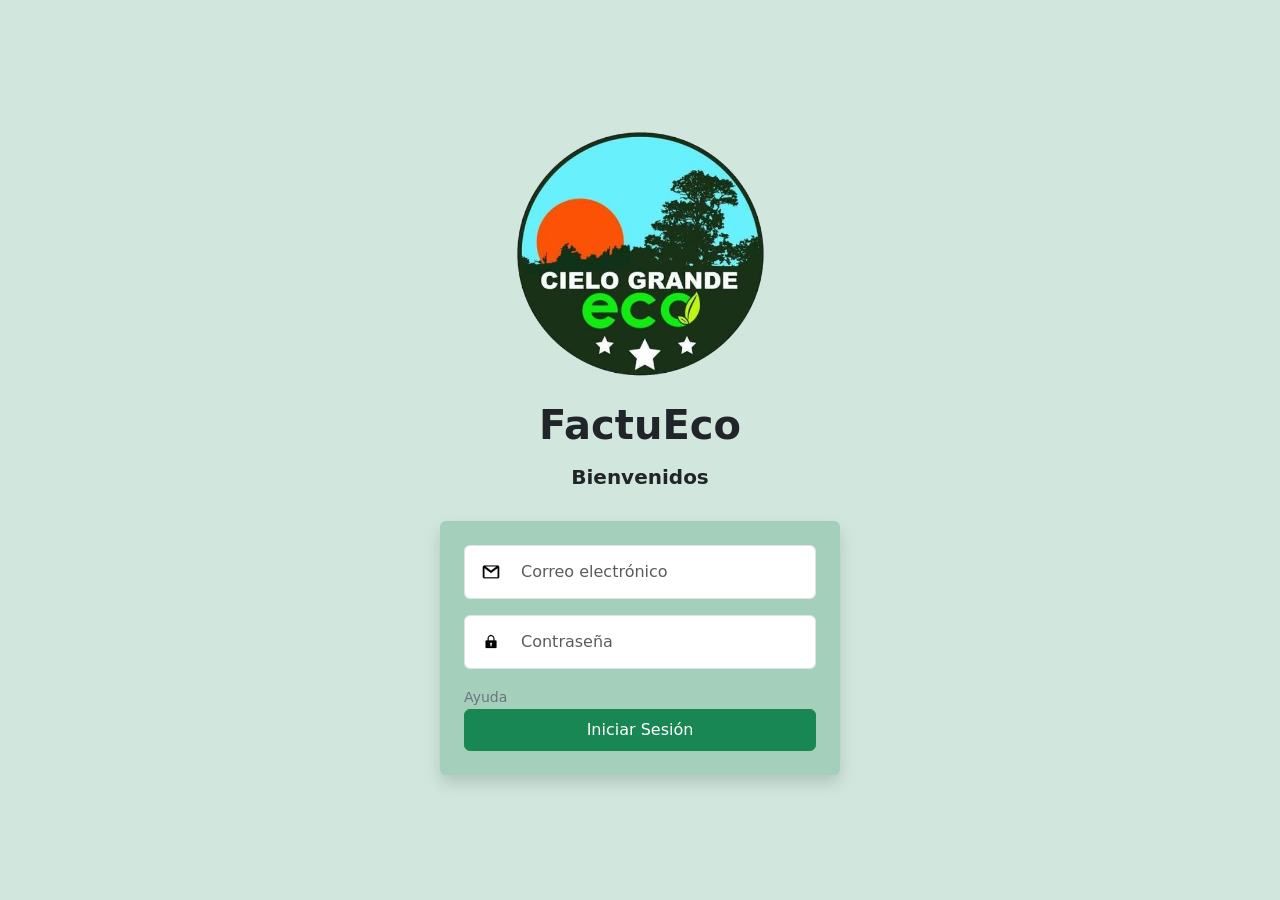
<file: index.html>
<!doctype html>
<html lang="en">

<head>
  <meta charset="UTF-8" />
  <meta name="viewport" content="width=device-width, initial-scale=1.0" />
  <title>Login - FactuEco</title>
  <link href="https://cdn.jsdelivr.net/npm/bootstrap@5.3.8/dist/css/bootstrap.min.css" rel="stylesheet"
    integrity="sha384-sRIl4kxILFvY47J16cr9ZwB07vP4J8+LH7qKQnuqkuIAvNWLzeN8tE5YBujZqJLB" crossorigin="anonymous" />
  <link rel="stylesheet" href="/src/views/styles.css" />
  <link rel="shortcut icon" href="/src/views/img/Cielo_Grande_Eco_sin_fondo.png" type="image/png">


</head>
<!-- body -->
<body class="bg-success-subtle min-vh-100 d-flex flex-column align-items-center justify-content-center px-3">
  <!-- Logo -->
  <img src="/src/views/img/Cielo_Grande_Eco_sin_fondo.png" alt="Logo de FactuEco" class="mb-3 img-fluid"
    style="max-width: 260px" />
<!-- titulo y subtitulo -->
  <h1 class="text-center fw-bold">FactuEco</h1>
  <h2 class="text-center fw-semibold mt-2 fs-5">Bienvenidos</h2>
<!-- carta del login -->
  <div class="card-login w-100 bg-success bg-opacity-25 p-4 rounded shadow mt-4 d-flex flex-column align-items-center"
    style="max-width: 400px">
<!-- formulario de login -->
    <form id="loginForm" class="w-100">
      <div id="mensaje"></div>
<!-- campos del formulario -->
      <div class="d-flex align-items-center w-100 bg-white border rounded px-3 py-2 mb-3">
<!-- icono de correo -->
        <img src="/src/views/img/gmail.png" alt="gmail icon" width="20" height="20" class="me-2" />
<!-- campo de correo -->
        <input type="email" placeholder="Correo electrónico" id="email" class="form-control border-0 shadow-none" />
      </div>

      <div class="d-flex align-items-center w-100 bg-white border rounded px-3 py-2 mb-3">
<!-- icono de contraseña -->
        <img src="/src/views/img/contraseña.png" alt="password icon" width="20" height="20" class="me-2" />
<!-- campo de contraseña -->
        <input type="password" placeholder="Contraseña" id="password" class="form-control border-0 shadow-none" />
      </div>
<!-- enlace de ayuda -->
      <a href="/src/views/help/ayuda.html" class="small text-secondary mb-3 link-primary">
        Ayuda
      </a>
<!-- botón de inicio de sesión -->
      <button class="btn btn-success w-100">Iniciar Sesión</button>
    </form>
  </div>








  <script src="https://cdn.jsdelivr.net/npm/bootstrap@5.3.8/dist/js/bootstrap.bundle.min.js"
    integrity="sha384-FKyoEForCGlyvwx9Hj09JcYn3nv7wiPVlz7YYwJrWVcXK/BmnVDxM+D2scQbITxI"
    crossorigin="anonymous"></script>
  <script src="/src/controllers/login.js"></script>
</body>

</html>
</file>
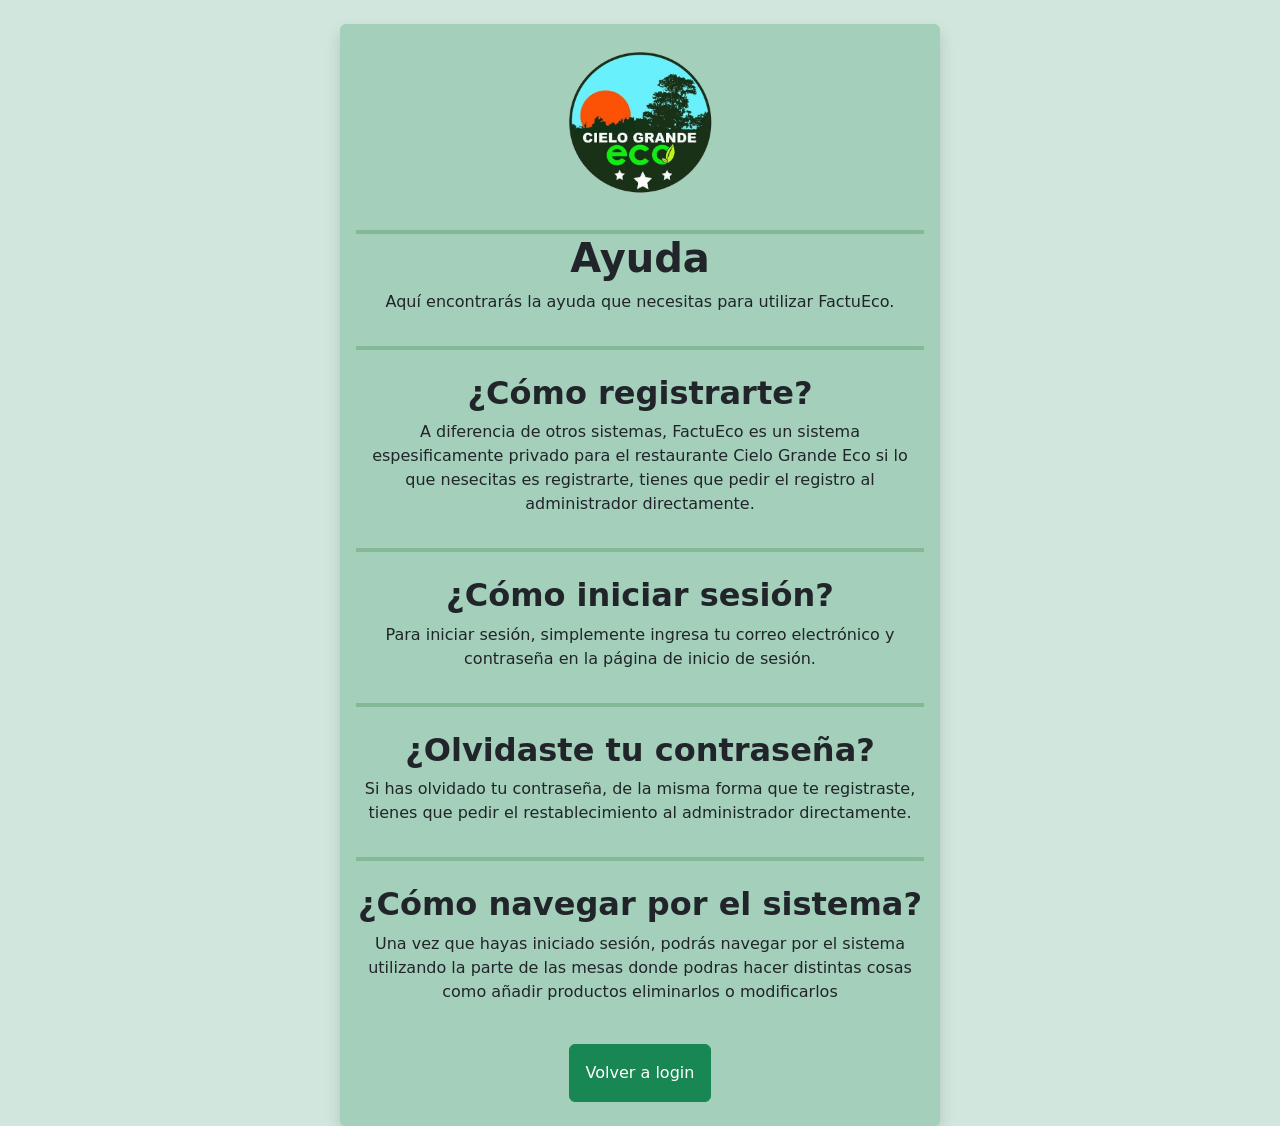
<file: src/views/help/ayuda.html>
<!doctype html>
<html lang="en">

<head>
    <meta charset="UTF-8" />
    <meta name="viewport" content="width=device-width, initial-scale=1.0" />
    <title>Ayuda - FactuEco</title>
    <link href="https://cdn.jsdelivr.net/npm/bootstrap@5.3.8/dist/css/bootstrap.min.css" rel="stylesheet"
        integrity="sha384-sRIl4kxILFvY47J16cr9ZwB07vP4J8+LH7qKQnuqkuIAvNWLzeN8tE5YBujZqJLB" crossorigin="anonymous" />
    <link rel="stylesheet" href="/src/views/styles.css" />
    <link rel="shortcut icon" href="/src/views/img/Cielo_Grande_Eco_sin_fondo.png" type="image/png">


</head>

<body class="bg-success-subtle min-vh-100 d-flex flex-column align-items-center justify-content-center px-3">
    <div class="w-100 bg-success bg-opacity-25 p-4 rounded shadow mt-4 d-flex flex-column align-items-center justify-content-center px-3 text-center"
        style="max-width: 600px">
        <img src="/src/views/img/Cielo_Grande_Eco_sin_fondo.png" alt="Logo de FactuEco" class="mb-3 img-fluid"
            style="max-width: 150px" />
        <div class="barra"></div>
        <h1 class="fw-bold">Ayuda</h1>
        <p class="text-center">Aquí encontrarás la ayuda que necesitas para utilizar FactuEco.</p>
        <div class="barra"></div>
        <h2 class="fw-semibold mt-4">¿Cómo registrarte?</h2>
        <p>A diferencia de otros sistemas, FactuEco es un sistema espesificamente privado para el restaurante Cielo
            Grande Eco si lo que nesecitas es registrarte, tienes que pedir el registro al administrador directamente.
        </p>
        <div class="barra"></div>
        <h2 class="fw-semibold mt-4">¿Cómo iniciar sesión?</h2>
        <p>Para iniciar sesión, simplemente ingresa tu correo electrónico y contraseña en la página de inicio de sesión.
        </p>
        <div class="barra"></div>
        <h2 class="fw-semibold mt-4">¿Olvidaste tu contraseña?</h2>
        <p>Si has olvidado tu contraseña, de la misma forma que te registraste, tienes que pedir el restablecimiento al
            administrador directamente.</p>
        <div class="barra"></div>
        <h2 class="fw-semibold mt-4">¿Cómo navegar por el sistema?</h2>
        <p>Una vez que hayas iniciado sesión, podrás navegar por el sistema utilizando la parte de las mesas donde
            podras hacer distintas cosas como añadir productos eliminarlos o modificarlos </p>
        <a href="/index.html" class="btn btn-success mt-4 p-3">Volver a login </a>
    </div>

    <script src="https://cdn.jsdelivr.net/npm/bootstrap@5.3.8/dist/js/bootstrap.bundle.min.js"
        integrity="sha384-FKyoEForCGlyvwx9Hj09JcYn3nv7wiPVlz7YYwJrWVcXK/BmnVDxM+D2scQbITxI"
        crossorigin="anonymous"></script>
    <script src="/src/controllers/login.js"></script>
</body>

</html>
</file>
<file: src/views/styles.css>
body {
    margin: 0;
}

.card-login {
    width: 100%;
    max-width: 400px;
}

.image-login {
    width: 100%;
    max-width: 260px;
    height: auto;
}

.card-login input {
    font-size: 1rem;
}

.card-login input:focus {
    outline: none;
}

.card-login .btn {
    font-size: 1rem;
    padding: 0.5rem 1rem;
}

.card-login .btn-primary {
    background-color: #007bff;
    border-color: #007bff;
}

.card-login .btn-primary:hover {
    background-color: #0069d9;
    border-color: #0062cc;
}

.card-login a{
    text-decoration: none;
}

.card-login a:hover {
    text-decoration: underline;
}

.barra {
    width: 100%;
    height: 4px;
    background-color: #035e03;
    opacity: 0.2;
    margin-top: 1rem;
}
</file>
